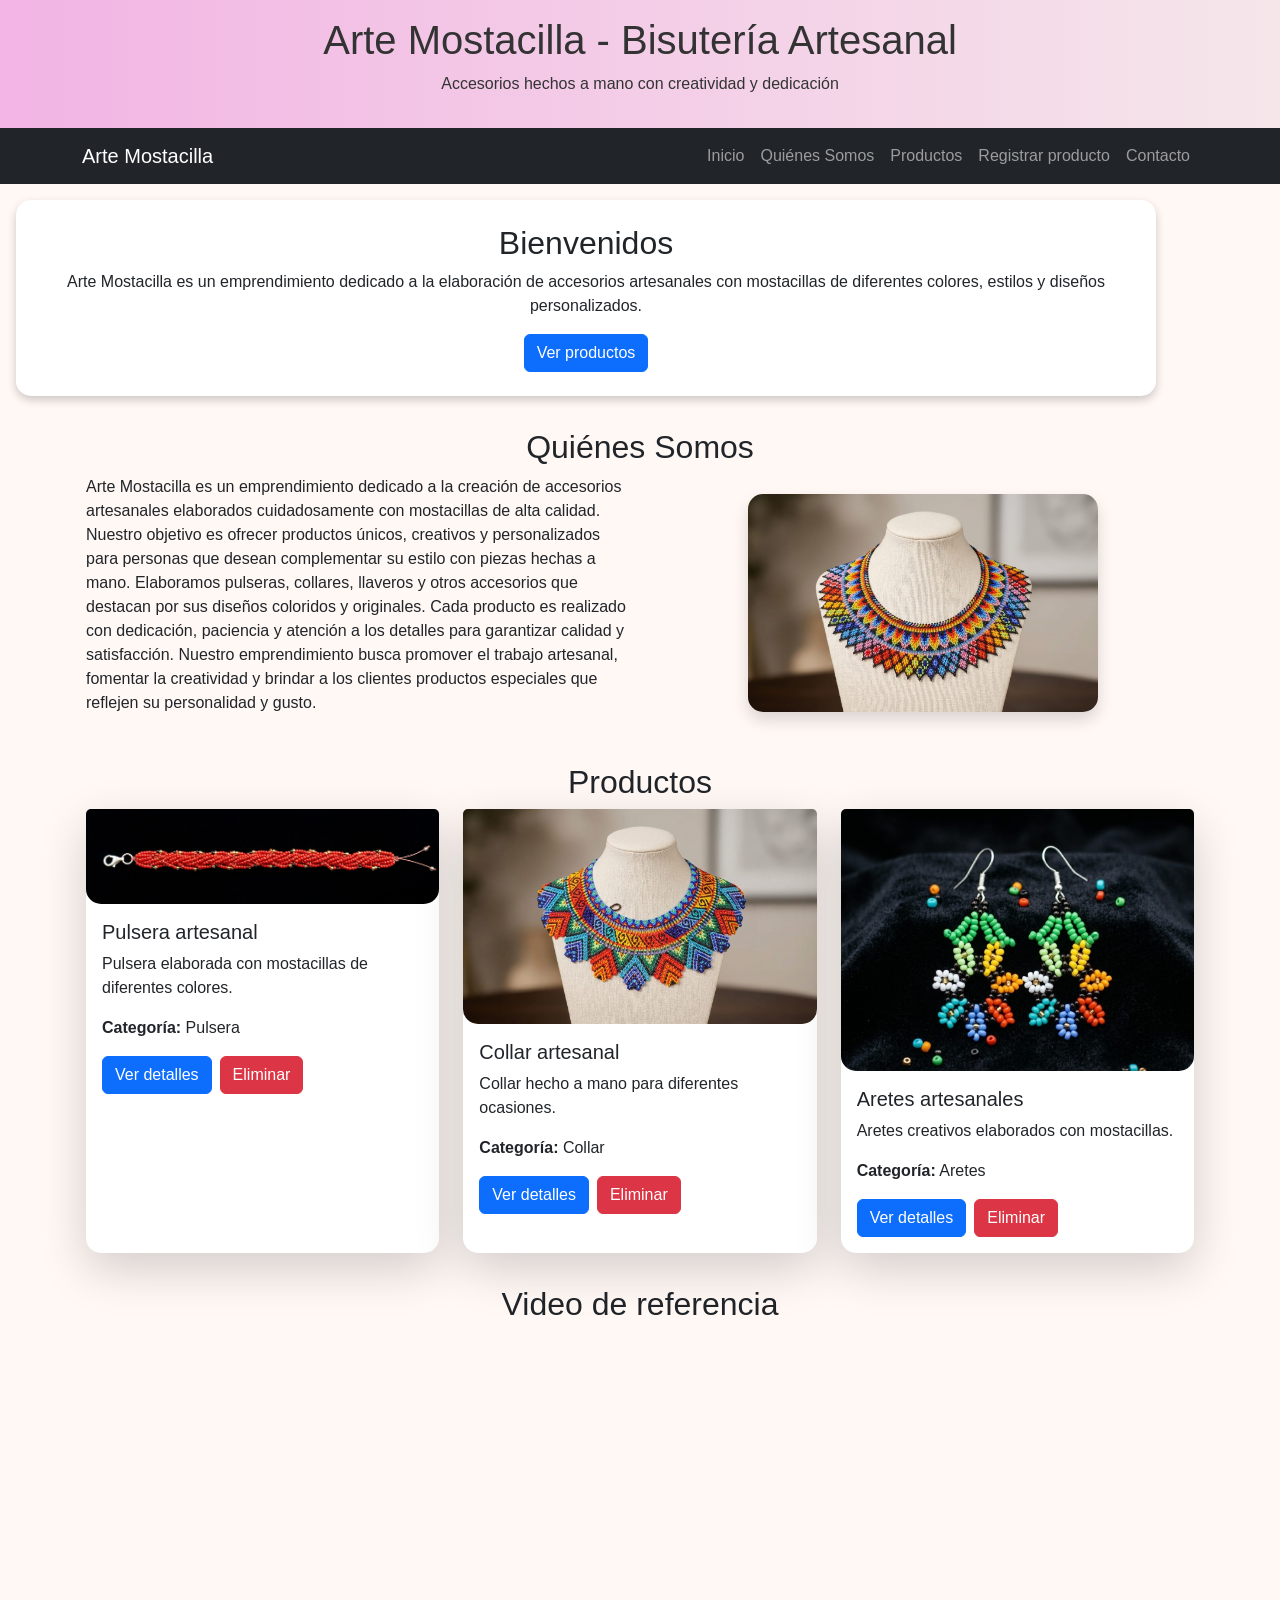
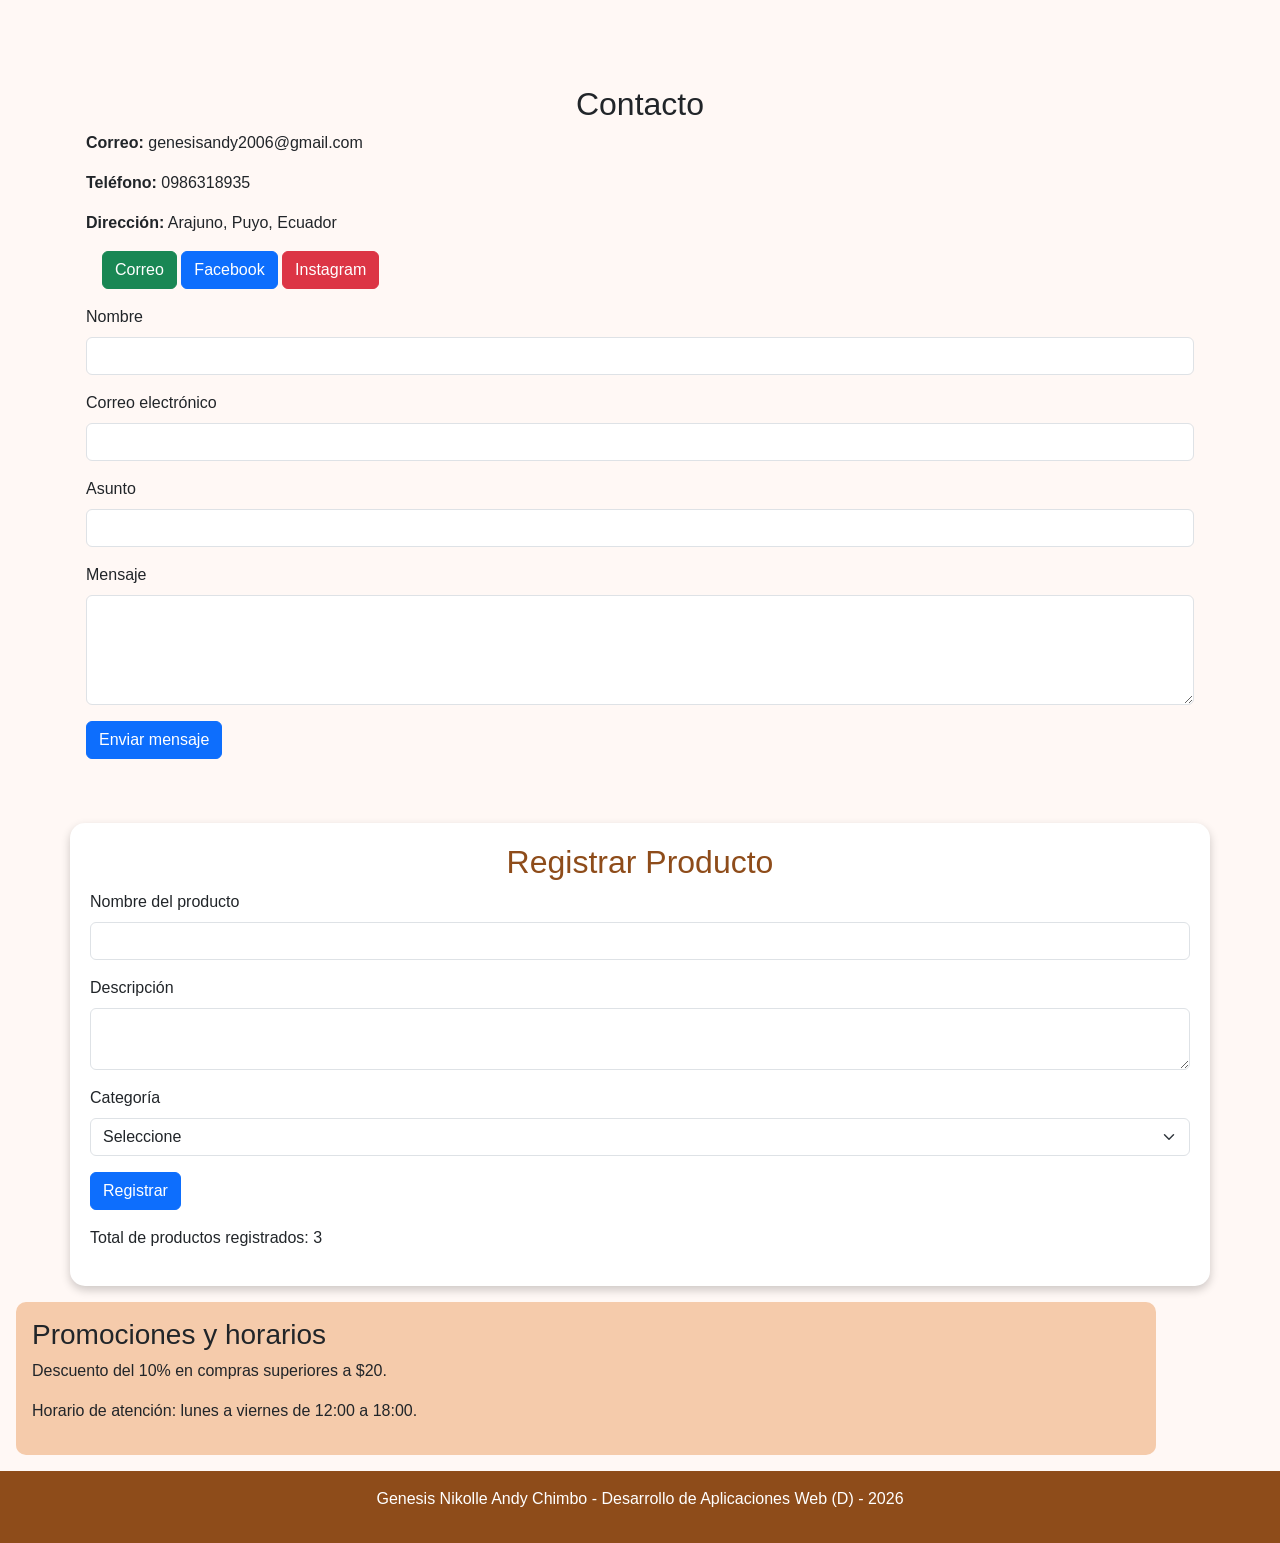
<file: index.html>
<!DOCTYPE html>
<html lang="es">
<head>
    <meta charset="UTF-8">
    <meta name="viewport" content="width=device-width, initial-scale=1.0">
    <title>Arte Mostacilla - Bisutería Artesanal</title>

    <!-- Bootstrap CDN -->
    <link href="https://cdn.jsdelivr.net/npm/bootstrap@5.3.3/dist/css/bootstrap.min.css" rel="stylesheet">

    <!-- CSS personalizado -->
    <link rel="stylesheet" href="static/css/style.css">
</head>
<body>

    <!-- INICIO: estructura que podría convertirse en base.html -->
    <!-- Encabezado reutilizable -->
    <header class="text-center p-3">
        <h1>Arte Mostacilla - Bisutería Artesanal</h1>
        <p>Accesorios hechos a mano con creatividad y dedicación</p>
    </header>

    <!-- Menú de navegación reutilizable -->
    <nav class="navbar navbar-expand-lg navbar-dark bg-dark">
        <div class="container">
            <a class="navbar-brand" href="#">Arte Mostacilla</a>

            <button class="navbar-toggler" type="button" data-bs-toggle="collapse" data-bs-target="#menu">
                <span class="navbar-toggler-icon"></span>
            </button>

            <div class="collapse navbar-collapse" id="menu">
                <ul class="navbar-nav ms-auto">
                    <li class="nav-item"><a class="nav-link" href="#inicio">Inicio</a></li>
                    <li class="nav-item"><a class="nav-link" href="#quienes">Quiénes Somos</a></li>
                    <li class="nav-item"><a class="nav-link" href="#productos">Productos</a></li>
                    <li class="nav-item"><a class="nav-link" href="#registro">Registrar producto</a></li>
                    <li class="nav-item"><a class="nav-link" href="#contacto">Contacto</a></li>
                </ul>
            </div>
        </div>
    </nav>

    <!-- INICIO DEL CONTENIDO PRINCIPAL -->
    <!-- En Flask, aquí podría utilizarse un bloque de contenido -->
    <main>

        <section id="inicio" class="container hero text-center p-4 m-3">
            <h2>Bienvenidos</h2>
            <p>
                Arte Mostacilla es un emprendimiento dedicado a la elaboración de accesorios artesanales
                con mostacillas de diferentes colores, estilos y diseños personalizados.
            </p>
            <a href="#productos" class="btn btn-primary">Ver productos</a>
        </section>

        <section id="quienes" class="container p-3">
            <h2 class="text-center">Quiénes Somos</h2>

            <article class="row align-items-center">
                <div class="col-md-6">
                    <p>
                        Arte Mostacilla es un emprendimiento dedicado a la creación de accesorios
                        artesanales elaborados cuidadosamente con mostacillas de alta calidad.
                        Nuestro objetivo es ofrecer productos únicos, creativos y personalizados
                        para personas que desean complementar su estilo con piezas hechas a mano.
                        Elaboramos pulseras, collares, llaveros y otros accesorios que destacan por
                        sus diseños coloridos y originales. Cada producto es realizado con dedicación,
                        paciencia y atención a los detalles para garantizar calidad y satisfacción.
                        Nuestro emprendimiento busca promover el trabajo artesanal, fomentar la
                        creatividad y brindar a los clientes productos especiales que reflejen su
                        personalidad y gusto.
                    </p>
                </div>

                <div class="col-md-6 text-center">
                    <img src="static/img/collar.jpeg" alt="Collar artesanal de mostacilla" class="img-fluid shadow" width="350">
                </div>
            </article>
        </section>

        <section id="productos" class="container p-3">

            <h2 class="text-center">Productos</h2>

         <!-- Contenido dinámico generado desde JavaScript -->
            <div id="productosDinamicos" class="row"></div>

         <!-- Mensaje que aparecerá cuando no existan productos -->
            <div id="mensajeProductos"
                class="alert alert-warning text-center d-none">
             No existen productos disponibles.
            </div>

        </section>

        <section class="container p-3 text-center">
            <h2>Video de referencia</h2>

            <iframe width="560" height="315"
                src="https://www.youtube.com/embed/4RpqDKcc9cM"
                title="Video de bisutería con mostacilla"
                frameborder="0"
                allowfullscreen>
            </iframe>
        </section>

        <section id="contacto" class="container p-3">
            <h2 class="text-center">Contacto</h2>

            <p><strong>Correo:</strong> genesisandy2006@gmail.com</p>
            <p><strong>Teléfono:</strong> 0986318935</p>
            <p><strong>Dirección:</strong> Arajuno, Puyo, Ecuador</p>

            <div class="m-3">
                <a href="mailto:genesisandy2006@gmail.com" class="btn btn-success">Correo</a>
                <a href="https://www.facebook.com/profile.php?id=61591672511922" target="_blank" class="btn btn-primary">Facebook</a>
                <a href="https://www.instagram.com/maki.bisuteria/" target="_blank" class="btn btn-danger">Instagram</a>
            </div>

            <form>
                <div class="mb-3">
                    <label class="form-label">Nombre</label>
                    <input type="text" class="form-control">
                </div>

                <div class="mb-3">
                    <label class="form-label">Correo electrónico</label>
                    <input type="email" class="form-control">
                </div>

                <div class="mb-3">
                    <label class="form-label">Asunto</label>
                    <input type="text" class="form-control">
                </div>

                <div class="mb-3">
                    <label class="form-label">Mensaje</label>
                    <textarea class="form-control" rows="4"></textarea>
                </div>

                <button type="submit" class="btn btn-primary">Enviar mensaje</button>
            </form>
        </section>
        
        
        <section id="registro" class="container mt-5">

            <h2 class="text-center">
              Registrar Producto
            </h2>

            <form id="formProducto">

                <div class="mb-3">

                    <label class="form-label">
                         Nombre del producto
                    </label>

                    <input
                    type="text"
                    id="nombre"
                    class="form-control">
                    <small id="errorNombre" class="text-danger"></small>

                </div>

                <div class="mb-3">

                    <label class="form-label">
                        Descripción
                    </label>

                    <textarea
                    id="descripcion"
                    class="form-control">
                    </textarea>
                    <small id="errorDescripcion" class="text-danger"></small>

                </div>

                <div class="mb-3">

                    <label class="form-label">
                      Categoría
                    </label>

                    <select
                    id="categoria"
                    class="form-select">

                        <option value="">
                          Seleccione
                        </option>

                        <option value="Pulsera">
                          Pulsera
                        </option>

                        <option value="Collar">
                           Collar
                        </option>

                        <option value="Aretes">
                           Aretes
                        </option>

                    </select>

                    <small id="errorCategoria" class="text-danger"></small>

                </div>

                <button
                class="btn btn-primary"
                type="submit">

                  Registrar

                </button>

                <!-- Spinner de carga -->
                <div id="spinnerCarga" class="d-none mt-3 text-center">

                    <div class="spinner-border text-primary" role="status">
                        <span class="visually-hidden">Cargando...</span>
                </div>

                <p class="mt-2">Registrando producto...</p>

                </div>

            </form>

        </section>

    </main>
    <!-- FIN DEL CONTENIDO PRINCIPAL -->

    <aside class="container p-3 m-3">
        <h3>Promociones y horarios</h3>
        <p>Descuento del 10% en compras superiores a $20.</p>
        <p>Horario de atención: lunes a viernes de 12:00 a 18:00.</p>
    </aside>

    <!-- Pie de página reutilizable -->
    <footer class="text-center p-3">
        <p>Genesis Nikolle Andy Chimbo - Desarrollo de Aplicaciones Web (D) - 2026</p>
    </footer>
    <!-- FIN: estructura que podría convertirse en base.html -->

    <!-- Modal Bootstrap para mostrar detalles del producto -->
<div class="modal fade" id="modalProducto" tabindex="-1"
     aria-labelledby="tituloModalProducto" aria-hidden="true">

    <div class="modal-dialog">
        <div class="modal-content">

            <div class="modal-header">
                <h5 class="modal-title" id="tituloModalProducto">
                    Detalles del producto
                </h5>

                <button type="button"
                        class="btn-close"
                        data-bs-dismiss="modal"
                        aria-label="Cerrar">
                </button>
            </div>

            <div class="modal-body">

                <h5 id="modalNombre"></h5>

                <p id="modalDescripcion"></p>

                <p>
                    <strong>Categoría:</strong>
                    <span id="modalCategoria"></span>
                </p>

            </div>

            <div class="modal-footer">

                <button type="button"
                        class="btn btn-secondary"
                        data-bs-dismiss="modal">
                    Cerrar
                </button>

            </div>

        </div>
    </div>
</div>

    <!-- Script Bootstrap -->
    <script src="https://cdn.jsdelivr.net/npm/bootstrap@5.3.3/dist/js/bootstrap.bundle.min.js"></script>
     
    <!-- Archivo JavaScript -->
    <script src="static/js/script.js"></script>
</body>
</html>
</file>
<file: static/css/style.css>
/*Fondo general de la página*/
body {
    background-color: #fff8f5;
    font-family: Arial, sans-serif;
}

/* Encabezado principal */
header {
    background: linear-gradient(90deg, #f2b4e4, #f5e6ea);
    color: #333;
}

/* Sección de bienvenida */
.hero {
    background-color: #ffffff;
    border-radius: 15px;
    box-shadow: 0px 4px 10px rgba(0,0,0,0.2);
}

/* Tarjetas de productos */
.card {
    border-radius: 15px;
    box-shadow: 0px 4px 8px rgba(111, 76, 14, 0.2);
    transition: transform 0.3s;
}

/* Efecto al pasar el cursor */
.card:hover {
    transform: scale(1.05);
}

/* Imágenes del sitio */
img {
    border-radius: 15px;
}

/* Información adicional */
aside {
    background-color: #f5cbab;
    border-radius: 10px;
}

/* Pie de página */
footer {
    background-color: #8e4c1a;
    color: white;
}

/* Adaptación para celulares y pantallas pequeñas */
@media (max-width: 768px) {
    h1 {
        font-size: 24px;
    }

    iframe {
        width: 100%;
        height: 250px;
    }

    .hero {
        margin: 10px;
        padding: 15px;
    }
}

/* Estilos para la sección de registro */
/* ========================================= */

#registro {
    background-color: #ffffff;
    border-radius: 15px;
    padding: 20px;
    margin-top: 20px;
    box-shadow: 0px 4px 10px rgba(0,0,0,0.2);
}

/* Título de la sección */
#registro h2 {
    color: #8e4c1a;
}

/* Mensajes de validación */
#mensaje {
    font-weight: bold;
}

/* Espacio entre las tarjetas creadas */
#listaProductos .card {
    margin-bottom: 20px;
}

/* Ajustes para pantallas pequeñas */
@media (max-width: 768px) {
    #registro {
        padding: 15px;
    }
}
</file>
